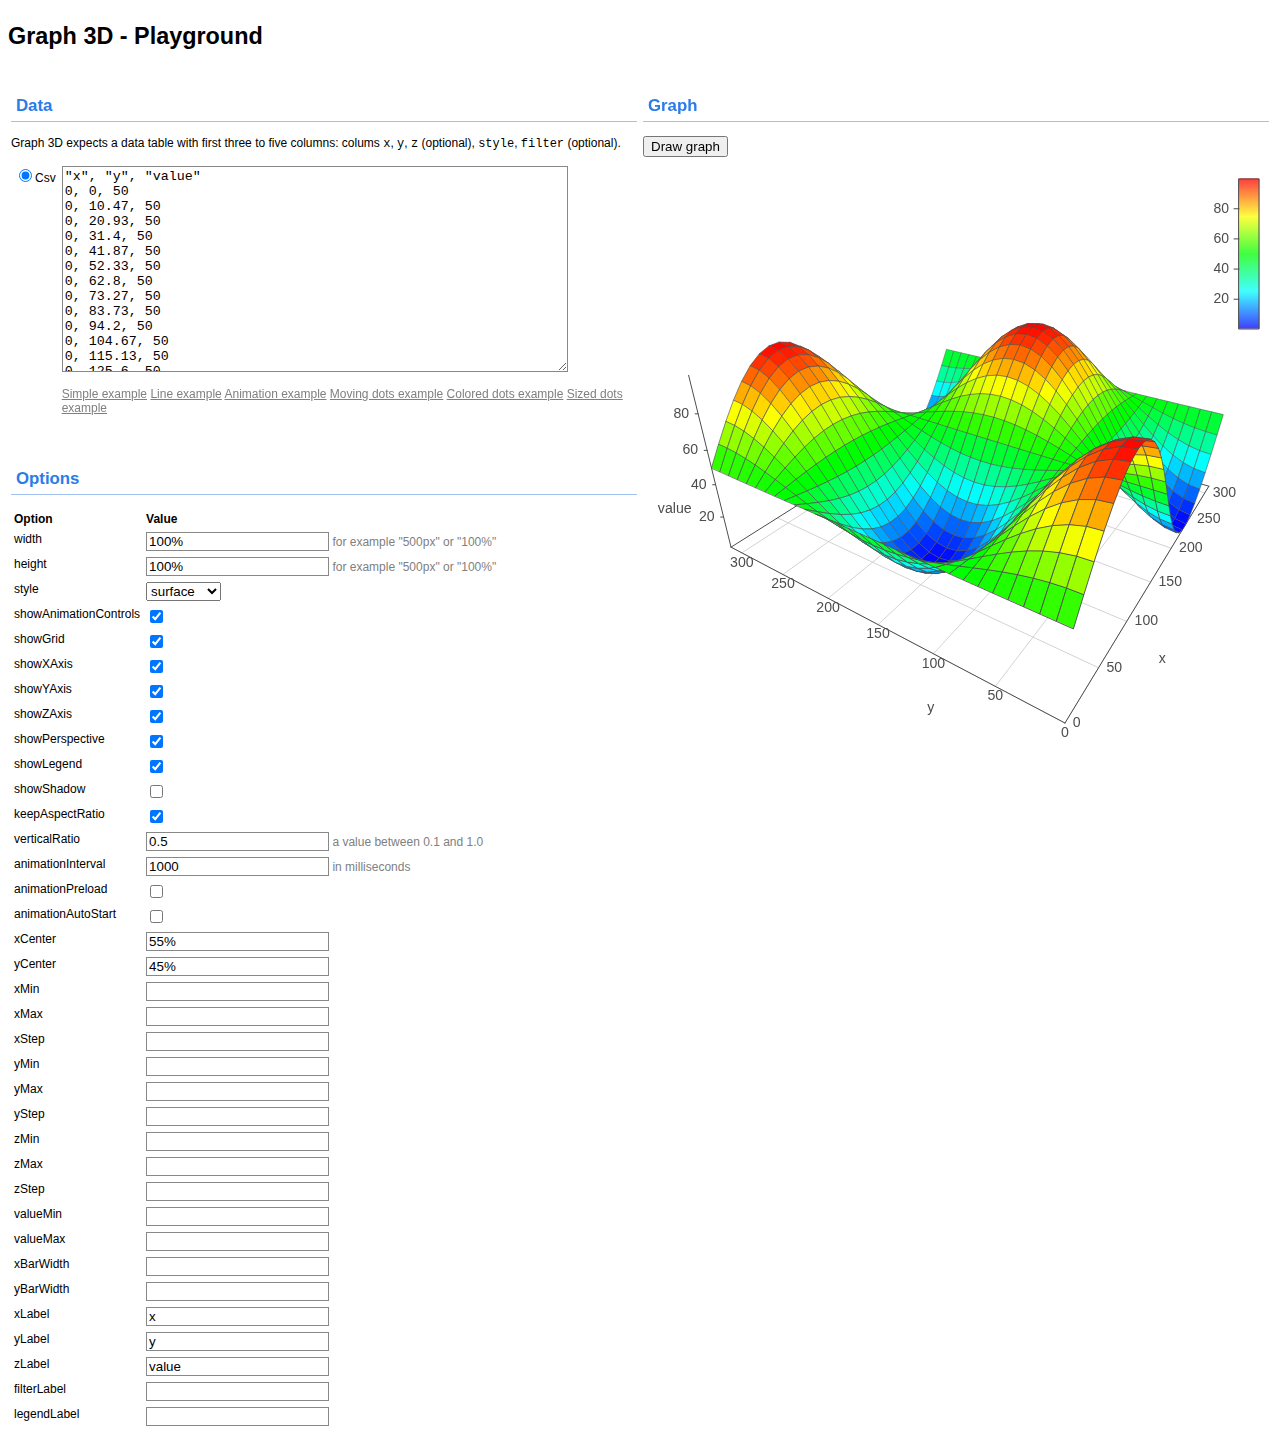
<file: vis-4.21.0/examples/graph3d/playground/index.html>
<!doctype html>
<html>

<head>
    <title>Graph 3D - Playground</title>

    <script type="text/javascript" src="../../../dist/vis.js"></script>

    <script type="text/javascript" src="playground.js"></script>
    <script type="text/javascript" src="csv2array.js"></script>
    <link rel='stylesheet' href='playground.css' type='text/css'>

    <script type="text/javascript">
        // Called when the Visualization API is loaded.
        function drawVisualization() {
            // TODO
        }
    </script>
    
</head>

<body onload="load();">

<h1>Graph 3D - Playground</h1>

<table style="width:100%;">
<col width="50%">
<col width="50%">

<tr>
    <td>
        <h2>Data</h2>
        <p>
            Graph 3D expects a data table with first three to five columns:
            colums <code>x</code>, <code>y</code>, <code>z</code> (optional),
            <code>style</code>, <code>filter</code> (optional).
        </p>

        <table>
            <tr>
                <td style="white-space: nowrap">
                    <input type="radio" name="datatype" id="datatypeCsv" onclick="selectDataType();" checked value="csv">Csv
                </td>
                <td>
                    <div id="csv">
                        <textarea id="csvTextarea"></textarea>
                        <p>
                            <a href="javascript: loadCsvExample();" title="Load an example">Simple example</a>
                            <a href="javascript: loadCsvLineExample();" title="Load an example">Line example</a>
                            <a href="javascript: loadCsvAnimationExample();" title="Load an example">Animation example</a>
                            <a href="javascript: loadCsvMovingDotsExample();" title="Load an example">Moving dots example</a>
                            <a href="javascript: loadCsvColoredDotsExample();" title="Load an example">Colored dots example</a>
                            <a href="javascript: loadCsvSizedDotsExample();" title="Load an example">Sized dots example</a>
                        </p>
                    </div>
                </td>
            </tr>
          <!-- TODO: add JSON examples -->
        </table>

        <br>
    </td>
    <td rowspan=2>
        <h2>Graph</h2>
        <p>
            <input type="button" value="Draw graph" onclick="draw();" id="draw">
        </p>

        <div id="graph"></div>
    </td>
</tr>
<tr>
    <td>
        <h2>Options</h2>

        <table>
            <tr>
                <th>Option</th>
                <th>Value</th>
            </tr>

            <tr>
                <td>width</td>
                <td><input type="text" id="width" value="100%" /> <span class="info">for example "500px" or "100%"</span></td>
            </tr>
            <tr>
                <td>height</td>
                <td><input type="text" id="height" value="100%" /> <span class="info">for example "500px" or "100%"</span></td>
            </tr>
            <tr>
                <td>style</td>
                <td>
                    <select id="style">
                        <option value="bar" >bar
                        <option value="bar-color" >bar-color
                        <option value="bar-size" >bar-size
                        <option value="dot" >dot
                        <option value="dot-color" >dot-color
                        <option value="dot-size" >dot-size
                        <option value="dot-line" >dot-line
                        <option value="line" >line
                        <option value="grid" >grid
                        <option value="surface" selected>surface
                    </select>
            </tr>

            <tr>
                <td>showAnimationControls</td>
                <td><input type="checkbox" id="showAnimationControls" checked /></td>
            </tr>
            <tr>
                <td>showGrid</td>
                <td><input type="checkbox" id="showGrid" checked /></td>
            </tr>
            <tr>
                <td>showXAxis</td>
                <td><input type="checkbox" id="showXAxis" checked /></td>
            </tr>
            <tr>
                <td>showYAxis</td>
                <td><input type="checkbox" id="showYAxis" checked /></td>
            </tr>
            <tr>
                <td>showZAxis</td>
                <td><input type="checkbox" id="showZAxis" checked /></td>
            </tr>

            <tr>
                <td>showPerspective</td>
                <td><input type="checkbox" id="showPerspective" checked /></td>
            </tr>
            <tr>
                <td>showLegend</td>
                <td><input type="checkbox" id="showLegend" checked /></td>
            </tr>
            <tr>
                <td>showShadow</td>
                <td><input type="checkbox" id="showShadow" /></td>
            </tr>

            <tr>
                <td>keepAspectRatio</td>
                <td><input type="checkbox" id="keepAspectRatio" checked /></td>
            </tr>
            <tr>
                <td>verticalRatio</td>
                <td><input type="text" id="verticalRatio" value="0.5" /> <span class="info">a value between 0.1 and 1.0</span></td>
            </tr>

            <tr>
                <td>animationInterval</td>
                <td><input type="text" id="animationInterval" value="1000" /> <span class="info">in milliseconds</span></td>
            </tr>
            <tr>
                <td>animationPreload</td>
                <td><input type="checkbox" id="animationPreload" /></td>
            </tr>
            <tr>
                <td>animationAutoStart</td>
                <td><input type="checkbox" id="animationAutoStart" /></td>
            </tr>

            <tr><td>xCenter</td><td><input type="text" id="xCenter" value="55%" /></td></tr>
            <tr><td>yCenter</td><td><input type="text" id="yCenter" value="45%" /></td></tr>

            <tr><td>xMin</td><td><input type="text" id="xMin" /></td></tr>
            <tr><td>xMax</td><td><input type="text" id="xMax" /></td></tr>
            <tr><td>xStep</td><td><input type="text" id="xStep" /></td></tr>

            <tr><td>yMin</td><td><input type="text" id="yMin" /></td></tr>
            <tr><td>yMax</td><td><input type="text" id="yMax" /></td></tr>
            <tr><td>yStep</td><td><input type="text" id="yStep" /></td></tr>

            <tr><td>zMin</td><td><input type="text" id="zMin" /></td></tr>
            <tr><td>zMax</td><td><input type="text" id="zMax" /></td></tr>
            <tr><td>zStep</td><td><input type="text" id="zStep" /></td></tr>

            <tr><td>valueMin</td><td><input type="text" id="valueMin" /></td></tr>
            <tr><td>valueMax</td><td><input type="text" id="valueMax" /></td></tr>

            <tr><td>xBarWidth</td><td><input type="text" id="xBarWidth" /></td></tr>
            <tr><td>yBarWidth</td><td><input type="text" id="yBarWidth" /></td></tr>

            <tr><td>xLabel</td><td><input type="text" id="xLabel" value="x"/></td></tr>
            <tr><td>yLabel</td><td><input type="text" id="yLabel" value="y"/></td></tr>
            <tr><td>zLabel</td><td><input type="text" id="zLabel" value="z"/></td></tr>
            <tr><td>filterLabel</td><td><input type="text" id="filterLabel" value="time"/></td></tr>
            <tr><td>legendLabel</td><td><input type="text" id="legendLabel" value="value"/></td></tr>

        </table>

    </td>
</tr>
</table>

</body>
</file>
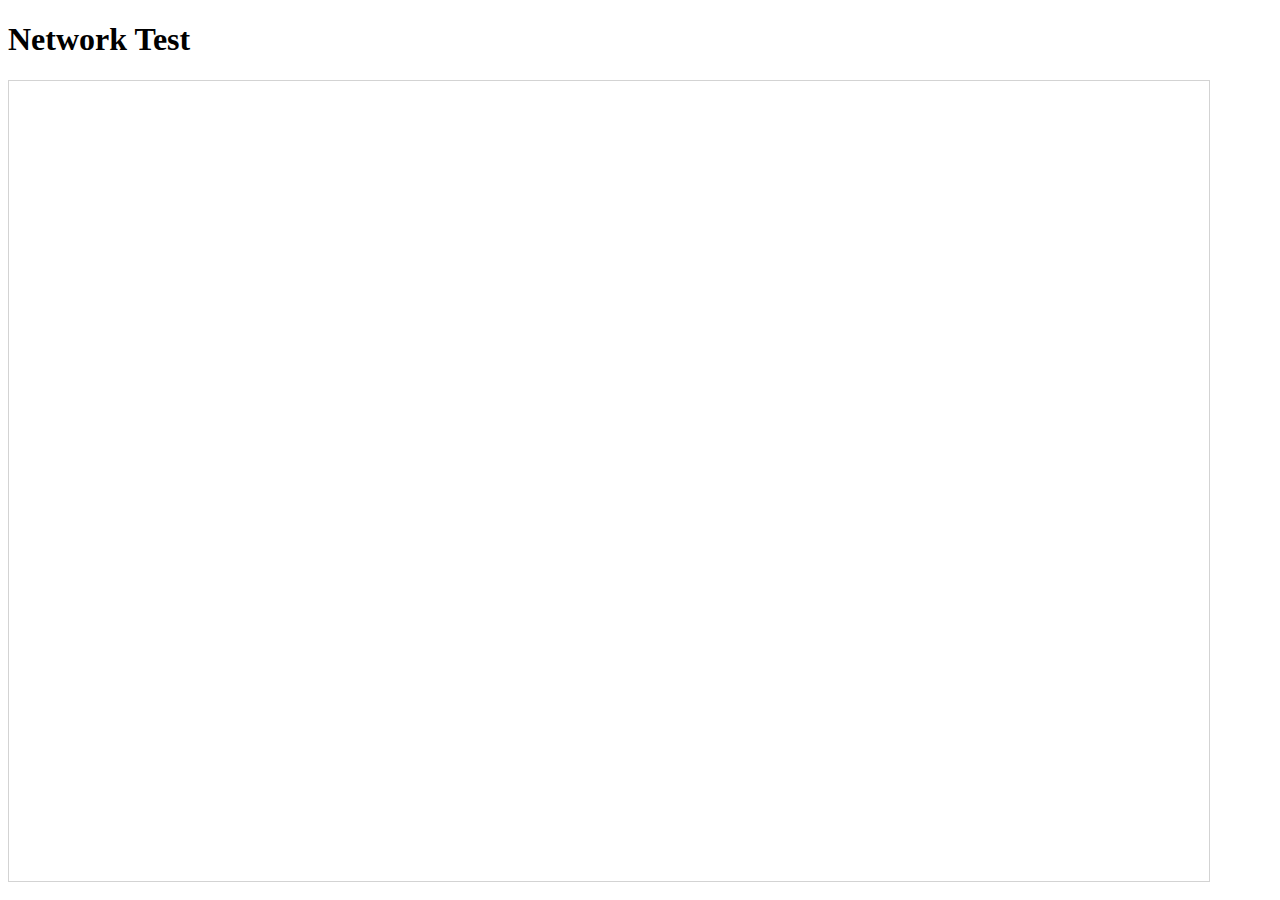
<file: vis-4.21.0/test/networkTest.html>
<!DOCTYPE html>
<html>
<head>
    <meta charset="utf-8">
    <title>JS Bin</title>
    <script type="text/javascript" src="../dist/vis.js"></script> <!-- network handling framework -->
    <link href="../dist/vis.css" rel="stylesheet" type="text/css"/>
    <style type="text/css">
        #network{
            width: 1200px;
            height: 800px;
            border: 1px solid lightgray;
        }
    </style>
</head>
<body>
<h1>Network Test</h1>
<div id="network"></div>

<script type="text/javascript">
    // create a network
    var container = document.getElementById('network');
    var nodes = new vis.DataSet([]);
    var edges = new vis.DataSet([]);

    // create a network
    var data = {
        nodes: nodes,
        edges: edges
    };
//    data.nodes.update({id: 0, label: 'node 1'});
    var fontFace = 'roboto,"helvetica neue","segoe ui",arial,helvetica,sans-serif';
    var options = {
        autoResize: true,
        interaction: {
            hover: true
        },
        width: '100%',
        height: '400px',
        nodes: {
            shape: 'dot',
            font: {
                size: 13,
                face: fontFace,
                strokeColor: '#fff',
                strokeWidth: 5
            }
        }
    };
    var network = new vis.Network(container, data, options);

    function info(s) {
        document.getElementById('num').innerText += s + '\n';
    }






</script>
</body>
</html>
</file>
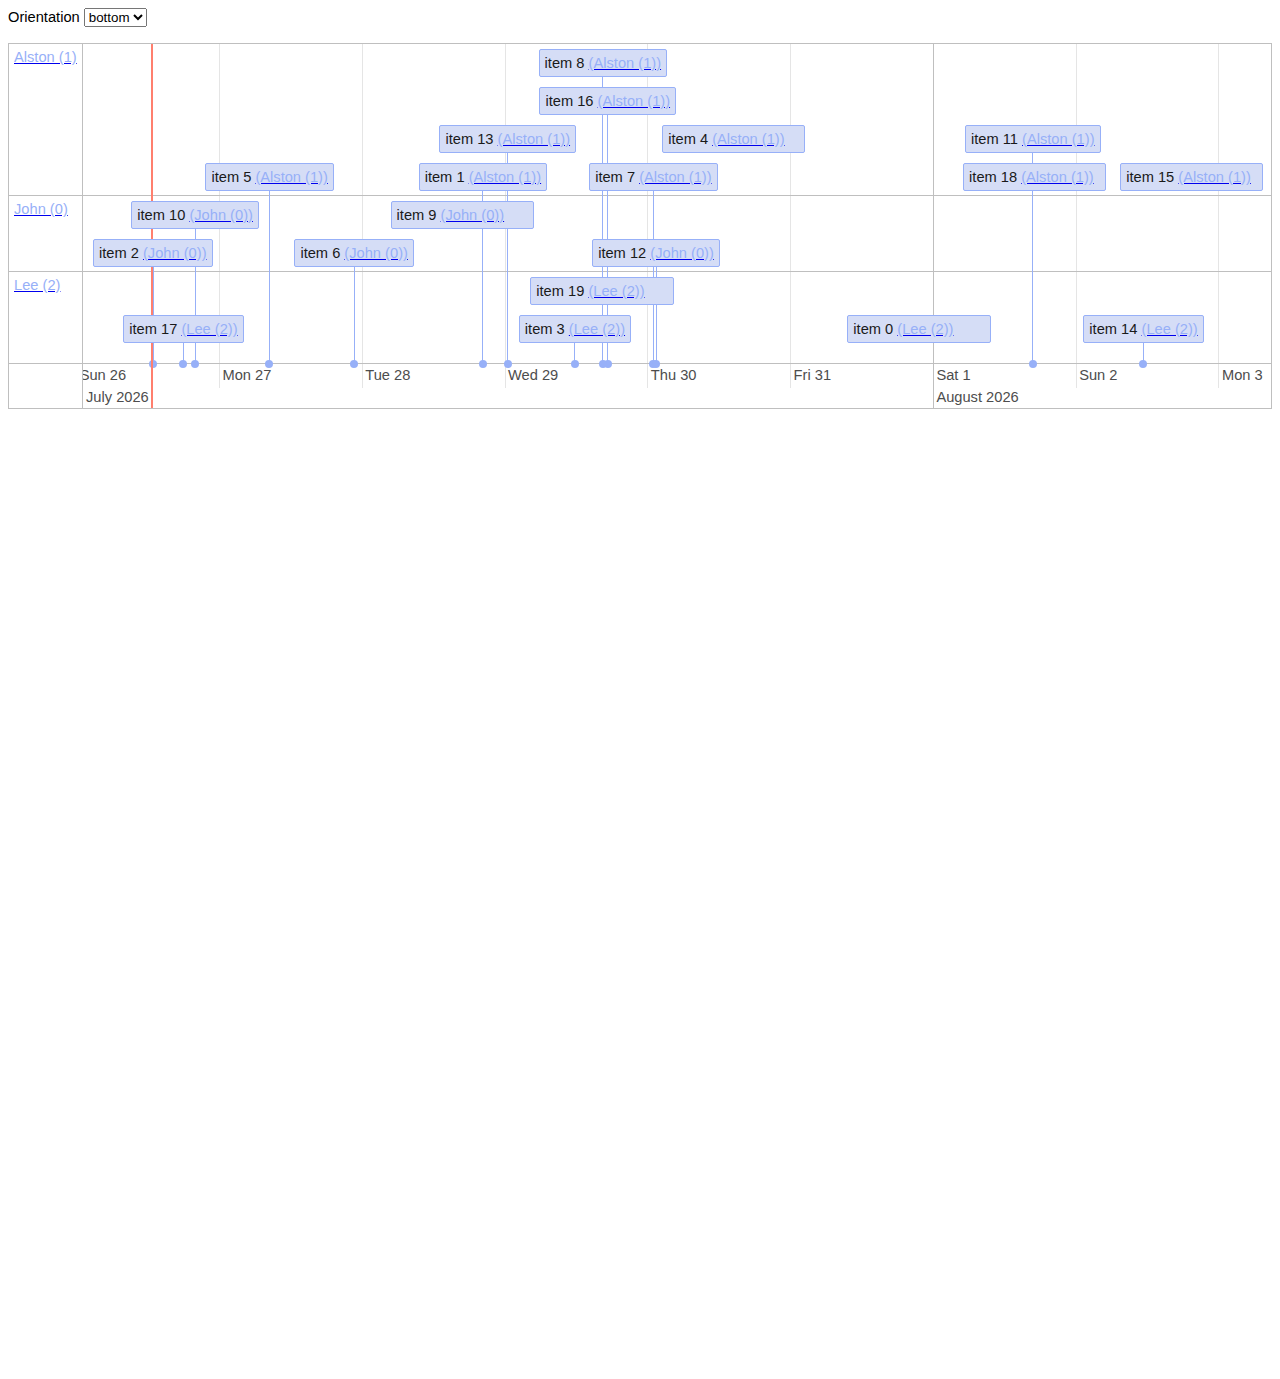
<file: vis-4.21.0/test/timeline_groups.html>
<!DOCTYPE HTML>
<html>
<head>
  <title>Timeline | Group example</title>

  <style>
    body, html {
      font-family: arial, sans-serif;
      font-size: 11pt;
    }

    #visualization {
      box-sizing: border-box;
      width: 100%;
    }

    .vis.timeline .item.red,
    .vis.timeline .item.red.selected {
      background-color: red;
      color: white;
    }

    .vis.timeline .item.green,
    .vis.timeline .item.green.selected {
      background-color: green;
      color: white;
    }

  </style>

  <script src="https://cdnjs.cloudflare.com/ajax/libs/jquery/2.1.4/jquery.js"></script>

  <script src="../dist/vis.js"></script>
  <link href="../dist/vis.css" rel="stylesheet" type="text/css" />
<script>(function(i,s,o,g,r,a,m){i['GoogleAnalyticsObject']=r;i[r]=i[r]||function(){(i[r].q=i[r].q||[]).push(arguments)},i[r].l=1*new Date();a=s.createElement(o),m=s.getElementsByTagName(o)[0];a.async=1;a.src=g;m.parentNode.insertBefore(a,m)})(window,document,'script','//www.google-analytics.com/analytics.js','ga');ga('create', 'UA-61231638-1', 'auto');ga('send', 'pageview');</script></head>
<body>

<div>
  <label for="orientation">Orientation</label>
  <select id="orientation">
    <option value="both">both</option>
    <option value="bottom" selected>bottom</option>
    <option value="top">top</option>
  </select>
</div>
<script>
  var o = document.getElementById('orientation');
  o.onchange = function () {
    timeline.setOptions({
      orientation: o.value
    });
  };
</script>
<br>

<div id="visualization"></div>
<div style="height: 1000px;"></div><!-- for testing vertical scroll on touch devices-->

<script>
  var moment = vis.moment;

  var now = moment().minutes(0).seconds(0).milliseconds(0);
  var groupCount = 3;
  var itemCount = 20;

  // create a data set with groups
  var names = ['John (0)', 'Alston (1)', 'Lee (2)', 'Grant (3)'];
  var groups = new vis.DataSet();
  for (var g = 0; g < groupCount; g++) {
    groups.add({id: g, content: '<a href="http://google.com"><span style="color:#97B0F8;">' + names[g] + '</a>', title: 'Title of group ' + g, 'className': 'myGroup'});
  }

  // create a dataset with items
  var items = new vis.DataSet({
    type: {start: 'Moment', end: 'Moment'}
  });
  for (var i = 0; i < itemCount; i++) {
    var start = now.clone().add(Math.random() * 200, 'hours');
    var end = Math.random() > 0.5 ? start.clone().add(24, 'hours') : undefined;
    var group = Math.floor(Math.random() * groupCount);
    items.add({
      id: i,
      group: group,
      content: 'item ' + i +
          ' <a href="http://google.com"><span style="color:#97B0F8;">(' + names[group] + ')</span></a> ',
      start: start,
      end: end,
      title: 'Title for item ' + i,
      //type: 'box',
      className: 'myItem'
    });
  }

  // create visualization
  var container = document.getElementById('visualization');
  var options = {
    //orientation: 'top',
    multiselect: true,
    editable: {
      add: true,
      remove: true,
      updateTime: true,
      updateGroup: true
    },

//    orientation: {
//      item: 'top',
//      axis: 'both'
//    },

    onAdd: function (item, callback) {
      item.content = prompt('Enter text content for new item:', item.content);
      if (item.content != null) {
        callback(item); // send back adjusted new item
      }
      else {
        callback(null); // cancel item creation
      }
    },

    onMove: function (item, callback) {
      console.log('onMove', item)
      if (confirm('Do you really want to move the item to\n' +
          'start: ' + item.start + '\n' +
          'end: ' + item.end + '?')) {
        callback(item); // send back item as confirmation (can be changed)
      }
      else {
        callback(null); // cancel editing item
      }
    },

    onMoving: function (item, callback) {
      var min = moment().minutes(0).seconds(0).milliseconds(0).add(-2, 'day').toDate();
      if (item.start < min) {
        item.start = min;
      }
      //item.className = item.id > 3 ? 'red' : 'green';
      //item.group = Math.random() > 0.5 ? 2 : 1;
      //item.hasMoved = true;
      //item.content = Math.round(Math.random() * 4);

      callback(item); // send back item as confirmation (can be changed)
    },

    onUpdate: function (item, callback) {
      item.content = prompt('Edit items text:', item.content);
      if (item.content != null) {
        callback(item); // send back adjusted item
      }
      else {
        callback(null); // cancel updating the item
      }
    },

    onRemove: function (item, callback) {
      if (confirm('Remove item ' + item.content + '?')) {
        callback(item); // confirm deletion
      }
      else {
        callback(null); // cancel deletion
      }
    },

    //stack: false,
    //height: 200,
    groupOrder: 'content'
  };

  console.time('create timeline');
  var timeline = new vis.Timeline(container);
  console.timeEnd('create timeline');

  console.time('set options');
  timeline.setOptions(options);
  console.timeEnd('set options');

  console.time('set groups');
  timeline.setGroups(groups);
  console.timeEnd('set groups');

  console.time('set items');
  timeline.setItems(items);
  console.timeEnd('set items');

  timeline.on('select', function (selection) {
    console.log('select', selection);
  });

  /*
  timeline.on('rangechange', function (range) {
    console.log('rangechange', range);
  });
  timeline.on('rangechanged', function (range) {
    console.log('rangechanged', range);
  });
  */
//
  timeline.on('click', function (props) {
    console.log('click', props);
  });

  $(container).click(function (event) {
    console.log('click jquery', timeline.getEventProperties(event));
  });

  timeline.on('doubleClick', function (props) {
    console.log('doubleClick', props);
  });

  timeline.on('contextmenu', function (props) {
    console.log('contextmenu', props);
  });

  items.on('add',    console.log.bind(console));
  items.on('update', console.log.bind(console));
  items.on('remove', console.log.bind(console));

  groups.on('add',    console.log.bind(console));
  groups.on('update', console.log.bind(console));
  groups.on('remove', console.log.bind(console));

  function log (msg) {
    var logs = document.getElementById('logs');
    logs.innerHTML = msg + '<br>' + logs.innerHTML;
  }

</script>
<div id="logs"></div>
</body>
</html>
</file>
<file: vis-4.21.0/examples/graph3d/playground/playground.css>
body
{
  font: 13px "Lucida Grande", Tahoma, Arial, Helvetica, sans-serif;
}

h1
{
  font-size: 180%;
  font-weight: bold;

  margin: 1em 0 1em 0;
}

h2
{
  font-size: 140%;
  padding: 5px;
  border-bottom: 1px solid #a0c0f0;
  color: #2B7CE9;
}

h3
{
  font-size: 100%;
}

hr
{
  border: none 0;
  border-top: 1px solid #a0c0f0;
  height: 1px;
}

pre.code
{
  display: block;
  padding: 8px;
  border: 1px dashed #ccc;
}

table
{
  border-collapse: collapse;
}

th, td
{
  font: 12px "Lucida Grande", Tahoma, Arial, Helvetica, sans-serif;
  text-align: left;
  vertical-align: top;
  /*border: 1px solid #888;*/
  padding: 3px;
}

th
{
  font-weight: bold;
}


textarea {
  width: 500px;
  height: 200px;
  border: 1px solid #888;
}

input[type=text] {
  border: 1px solid #888;
}

#datasourceText, #googlespreadsheetText {
  width: 500px;

}

.info {
  color: gray;
}

a {
  color: gray;
}
a:hover {
  color: red;
}


#graph {
  width: 100%;
  height: 600px;
}
</file>
<file: vis-4.21.0/dist/vis.css>
.vis .overlay {
  position: absolute;
  top: 0;
  left: 0;
  width: 100%;
  height: 100%;

  /* Must be displayed above for example selected Timeline items */
  z-index: 10;
}

.vis-active {
  box-shadow: 0 0 10px #86d5f8;
}

/* override some bootstrap styles screwing up the timelines css */

.vis [class*="span"] {
  min-height: 0;
  width: auto;
}

div.vis-configuration {
    position:relative;
    display:block;
    float:left;
    font-size:12px;
}

div.vis-configuration-wrapper {
    display:block;
    width:700px;
}

div.vis-configuration-wrapper::after {
  clear: both;
  content: "";
  display: block;
}

div.vis-configuration.vis-config-option-container{
    display:block;
    width:495px;
    background-color: #ffffff;
    border:2px solid #f7f8fa;
    border-radius:4px;
    margin-top:20px;
    left:10px;
    padding-left:5px;
}

div.vis-configuration.vis-config-button{
    display:block;
    width:495px;
    height:25px;
    vertical-align: middle;
    line-height:25px;
    background-color: #f7f8fa;
    border:2px solid #ceced0;
    border-radius:4px;
    margin-top:20px;
    left:10px;
    padding-left:5px;
    cursor: pointer;
    margin-bottom:30px;
}

div.vis-configuration.vis-config-button.hover{
    background-color: #4588e6;
    border:2px solid #214373;
    color:#ffffff;
}

div.vis-configuration.vis-config-item{
    display:block;
    float:left;
    width:495px;
    height:25px;
    vertical-align: middle;
    line-height:25px;
}


div.vis-configuration.vis-config-item.vis-config-s2{
    left:10px;
    background-color: #f7f8fa;
    padding-left:5px;
    border-radius:3px;
}
div.vis-configuration.vis-config-item.vis-config-s3{
    left:20px;
    background-color: #e4e9f0;
    padding-left:5px;
    border-radius:3px;
}
div.vis-configuration.vis-config-item.vis-config-s4{
    left:30px;
    background-color: #cfd8e6;
    padding-left:5px;
    border-radius:3px;
}

div.vis-configuration.vis-config-header{
    font-size:18px;
    font-weight: bold;
}

div.vis-configuration.vis-config-label{
    width:120px;
    height:25px;
    line-height: 25px;
}

div.vis-configuration.vis-config-label.vis-config-s3{
    width:110px;
}
div.vis-configuration.vis-config-label.vis-config-s4{
    width:100px;
}

div.vis-configuration.vis-config-colorBlock{
    top:1px;
    width:30px;
    height:19px;
    border:1px solid #444444;
    border-radius:2px;
    padding:0px;
    margin:0px;
    cursor:pointer;
}

input.vis-configuration.vis-config-checkbox {
    left:-5px;
}


input.vis-configuration.vis-config-rangeinput{
    position:relative;
    top:-5px;
    width:60px;
    /*height:13px;*/
    padding:1px;
    margin:0;
    pointer-events:none;
}

input.vis-configuration.vis-config-range{
    /*removes default webkit styles*/
    -webkit-appearance: none;

    /*fix for FF unable to apply focus style bug */
    border: 0px solid white;
    background-color:rgba(0,0,0,0);

    /*required for proper track sizing in FF*/
    width: 300px;
    height:20px;
}
input.vis-configuration.vis-config-range::-webkit-slider-runnable-track {
    width: 300px;
    height: 5px;
    background: #dedede; /* Old browsers */
    background: -moz-linear-gradient(top,  #dedede 0%, #c8c8c8 99%); /* FF3.6+ */
    background: -webkit-gradient(linear, left top, left bottom, color-stop(0%,#dedede), color-stop(99%,#c8c8c8)); /* Chrome,Safari4+ */
    background: -webkit-linear-gradient(top,  #dedede 0%,#c8c8c8 99%); /* Chrome10+,Safari5.1+ */
    background: -o-linear-gradient(top, #dedede 0%, #c8c8c8 99%); /* Opera 11.10+ */
    background: -ms-linear-gradient(top,  #dedede 0%,#c8c8c8 99%); /* IE10+ */
    background: linear-gradient(to bottom,  #dedede 0%,#c8c8c8 99%); /* W3C */
    filter: progid:DXImageTransform.Microsoft.gradient( startColorstr='#dedede', endColorstr='#c8c8c8',GradientType=0 ); /* IE6-9 */

    border: 1px solid #999999;
    box-shadow: #aaaaaa 0px 0px 3px 0px;
    border-radius: 3px;
}
input.vis-configuration.vis-config-range::-webkit-slider-thumb {
    -webkit-appearance: none;
    border: 1px solid #14334b;
    height: 17px;
    width: 17px;
    border-radius: 50%;
    background: #3876c2; /* Old browsers */
    background: -moz-linear-gradient(top,  #3876c2 0%, #385380 100%); /* FF3.6+ */
    background: -webkit-gradient(linear, left top, left bottom, color-stop(0%,#3876c2), color-stop(100%,#385380)); /* Chrome,Safari4+ */
    background: -webkit-linear-gradient(top,  #3876c2 0%,#385380 100%); /* Chrome10+,Safari5.1+ */
    background: -o-linear-gradient(top,  #3876c2 0%,#385380 100%); /* Opera 11.10+ */
    background: -ms-linear-gradient(top,  #3876c2 0%,#385380 100%); /* IE10+ */
    background: linear-gradient(to bottom,  #3876c2 0%,#385380 100%); /* W3C */
    filter: progid:DXImageTransform.Microsoft.gradient( startColorstr='#3876c2', endColorstr='#385380',GradientType=0 ); /* IE6-9 */
    box-shadow: #111927 0px 0px 1px 0px;
    margin-top: -7px;
}
input.vis-configuration.vis-config-range:focus {
    outline: none;
}
input.vis-configuration.vis-config-range:focus::-webkit-slider-runnable-track {
    background: #9d9d9d; /* Old browsers */
    background: -moz-linear-gradient(top, #9d9d9d 0%, #c8c8c8 99%); /* FF3.6+ */
    background: -webkit-gradient(linear, left top, left bottom, color-stop(0%,#9d9d9d), color-stop(99%,#c8c8c8)); /* Chrome,Safari4+ */
    background: -webkit-linear-gradient(top,  #9d9d9d 0%,#c8c8c8 99%); /* Chrome10+,Safari5.1+ */
    background: -o-linear-gradient(top,  #9d9d9d 0%,#c8c8c8 99%); /* Opera 11.10+ */
    background: -ms-linear-gradient(top,  #9d9d9d 0%,#c8c8c8 99%); /* IE10+ */
    background: linear-gradient(to bottom,  #9d9d9d 0%,#c8c8c8 99%); /* W3C */
    filter: progid:DXImageTransform.Microsoft.gradient( startColorstr='#9d9d9d', endColorstr='#c8c8c8',GradientType=0 ); /* IE6-9 */
}

input.vis-configuration.vis-config-range::-moz-range-track {
    width: 300px;
    height: 10px;
    background: #dedede; /* Old browsers */
    background: -moz-linear-gradient(top,  #dedede 0%, #c8c8c8 99%); /* FF3.6+ */
    background: -webkit-gradient(linear, left top, left bottom, color-stop(0%,#dedede), color-stop(99%,#c8c8c8)); /* Chrome,Safari4+ */
    background: -webkit-linear-gradient(top,  #dedede 0%,#c8c8c8 99%); /* Chrome10+,Safari5.1+ */
    background: -o-linear-gradient(top, #dedede 0%, #c8c8c8 99%); /* Opera 11.10+ */
    background: -ms-linear-gradient(top,  #dedede 0%,#c8c8c8 99%); /* IE10+ */
    background: linear-gradient(to bottom,  #dedede 0%,#c8c8c8 99%); /* W3C */
    filter: progid:DXImageTransform.Microsoft.gradient( startColorstr='#dedede', endColorstr='#c8c8c8',GradientType=0 ); /* IE6-9 */

    border: 1px solid #999999;
    box-shadow: #aaaaaa 0px 0px 3px 0px;
    border-radius: 3px;
}
input.vis-configuration.vis-config-range::-moz-range-thumb {
    border: none;
    height: 16px;
    width: 16px;

    border-radius: 50%;
    background:  #385380;
}

/*hide the outline behind the border*/
input.vis-configuration.vis-config-range:-moz-focusring{
    outline: 1px solid white;
    outline-offset: -1px;
}

input.vis-configuration.vis-config-range::-ms-track {
    width: 300px;
    height: 5px;

    /*remove bg colour from the track, we'll use ms-fill-lower and ms-fill-upper instead */
    background: transparent;

    /*leave room for the larger thumb to overflow with a transparent border */
    border-color: transparent;
    border-width: 6px 0;

    /*remove default tick marks*/
    color: transparent;
}
input.vis-configuration.vis-config-range::-ms-fill-lower {
    background: #777;
    border-radius: 10px;
}
input.vis-configuration.vis-config-range::-ms-fill-upper {
    background: #ddd;
    border-radius: 10px;
}
input.vis-configuration.vis-config-range::-ms-thumb {
    border: none;
    height: 16px;
    width: 16px;
    border-radius: 50%;
    background:  #385380;
}
input.vis-configuration.vis-config-range:focus::-ms-fill-lower {
    background: #888;
}
input.vis-configuration.vis-config-range:focus::-ms-fill-upper {
    background: #ccc;
}

.vis-configuration-popup {
    position: absolute;
    background: rgba(57, 76, 89, 0.85);
    border: 2px solid #f2faff;
    line-height:30px;
    height:30px;
    width:150px;
    text-align:center;
    color: #ffffff;
    font-size:14px;
    border-radius:4px;
    -webkit-transition: opacity 0.3s ease-in-out;
    -moz-transition: opacity 0.3s ease-in-out;
    transition: opacity 0.3s ease-in-out;
}
.vis-configuration-popup:after, .vis-configuration-popup:before {
    left: 100%;
    top: 50%;
    border: solid transparent;
    content: " ";
    height: 0;
    width: 0;
    position: absolute;
    pointer-events: none;
}

.vis-configuration-popup:after {
    border-color: rgba(136, 183, 213, 0);
    border-left-color: rgba(57, 76, 89, 0.85);
    border-width: 8px;
    margin-top: -8px;
}
.vis-configuration-popup:before {
    border-color: rgba(194, 225, 245, 0);
    border-left-color: #f2faff;
    border-width: 12px;
    margin-top: -12px;
}
div.vis-tooltip {
  position: absolute;
  visibility: hidden;
  padding: 5px;
  white-space: nowrap;

  font-family: verdana;
  font-size:14px;
  color:#000000;
  background-color: #f5f4ed;

  -moz-border-radius: 3px;
  -webkit-border-radius: 3px;
  border-radius: 3px;
  border: 1px solid #808074;

  box-shadow: 3px 3px 10px rgba(0, 0, 0, 0.2);
  pointer-events: none;

  z-index: 5;
}


div.vis-color-picker {
  position:absolute;
  top: 0px;
  left: 30px;
  margin-top:-140px;
  margin-left:30px;
  width:310px;
  height:444px;
  z-index: 1;
  padding: 10px;
  border-radius:15px;
  background-color:#ffffff;
  display: none;
  box-shadow: rgba(0,0,0,0.5) 0px 0px 10px 0px;
}

div.vis-color-picker div.vis-arrow {
  position: absolute;
  top:147px;
  left:5px;
}

div.vis-color-picker div.vis-arrow::after,
div.vis-color-picker div.vis-arrow::before {
  right: 100%;
  top: 50%;
  border: solid transparent;
  content: " ";
  height: 0;
  width: 0;
  position: absolute;
  pointer-events: none;
}

div.vis-color-picker div.vis-arrow:after {
  border-color: rgba(255, 255, 255, 0);
  border-right-color: #ffffff;
  border-width: 30px;
  margin-top: -30px;
}

div.vis-color-picker div.vis-color {
  position:absolute;
  width: 289px;
  height: 289px;
  cursor: pointer;
}



div.vis-color-picker div.vis-brightness {
  position: absolute;
  top:313px;
}

div.vis-color-picker div.vis-opacity {
  position:absolute;
  top:350px;
}

div.vis-color-picker div.vis-selector {
  position:absolute;
  top:137px;
  left:137px;
  width:15px;
  height:15px;
  border-radius:15px;
  border:1px solid #ffffff;
  background: #4c4c4c; /* Old browsers */
  background: -moz-linear-gradient(top,  #4c4c4c 0%, #595959 12%, #666666 25%, #474747 39%, #2c2c2c 50%, #000000 51%, #111111 60%, #2b2b2b 76%, #1c1c1c 91%, #131313 100%); /* FF3.6+ */
  background: -webkit-gradient(linear, left top, left bottom, color-stop(0%,#4c4c4c), color-stop(12%,#595959), color-stop(25%,#666666), color-stop(39%,#474747), color-stop(50%,#2c2c2c), color-stop(51%,#000000), color-stop(60%,#111111), color-stop(76%,#2b2b2b), color-stop(91%,#1c1c1c), color-stop(100%,#131313)); /* Chrome,Safari4+ */
  background: -webkit-linear-gradient(top,  #4c4c4c 0%,#595959 12%,#666666 25%,#474747 39%,#2c2c2c 50%,#000000 51%,#111111 60%,#2b2b2b 76%,#1c1c1c 91%,#131313 100%); /* Chrome10+,Safari5.1+ */
  background: -o-linear-gradient(top,  #4c4c4c 0%,#595959 12%,#666666 25%,#474747 39%,#2c2c2c 50%,#000000 51%,#111111 60%,#2b2b2b 76%,#1c1c1c 91%,#131313 100%); /* Opera 11.10+ */
  background: -ms-linear-gradient(top,  #4c4c4c 0%,#595959 12%,#666666 25%,#474747 39%,#2c2c2c 50%,#000000 51%,#111111 60%,#2b2b2b 76%,#1c1c1c 91%,#131313 100%); /* IE10+ */
  background: linear-gradient(to bottom,  #4c4c4c 0%,#595959 12%,#666666 25%,#474747 39%,#2c2c2c 50%,#000000 51%,#111111 60%,#2b2b2b 76%,#1c1c1c 91%,#131313 100%); /* W3C */
  filter: progid:DXImageTransform.Microsoft.gradient( startColorstr='#4c4c4c', endColorstr='#131313',GradientType=0 ); /* IE6-9 */
}



div.vis-color-picker div.vis-new-color {
  position:absolute;
  width:140px;
  height:20px;
  border:1px solid rgba(0,0,0,0.1);
  border-radius:5px;
  top:380px;
  left:159px;
  text-align:right;
  padding-right:2px;
  font-size:10px;
  color:rgba(0,0,0,0.4);
  vertical-align:middle;
  line-height:20px;

}

div.vis-color-picker div.vis-initial-color {
  position:absolute;
  width:140px;
  height:20px;
  border:1px solid rgba(0,0,0,0.1);
  border-radius:5px;
  top:380px;
  left:10px;
  text-align:left;
  padding-left:2px;
  font-size:10px;
  color:rgba(0,0,0,0.4);
  vertical-align:middle;
  line-height:20px;
}

div.vis-color-picker div.vis-label {
  position:absolute;
  width:300px;
  left:10px;
}

div.vis-color-picker div.vis-label.vis-brightness {
  top:300px;
}

div.vis-color-picker div.vis-label.vis-opacity {
  top:338px;
}

div.vis-color-picker div.vis-button {
  position:absolute;
  width:68px;
  height:25px;
  border-radius:10px;
  vertical-align: middle;
  text-align:center;
  line-height: 25px;
  top:410px;
  border:2px solid #d9d9d9;
  background-color: #f7f7f7;
  cursor:pointer;
}

div.vis-color-picker div.vis-button.vis-cancel {
  /*border:2px solid #ff4e33;*/
  /*background-color: #ff7761;*/
  left:5px;
}
div.vis-color-picker div.vis-button.vis-load {
  /*border:2px solid #a153e6;*/
  /*background-color: #cb8dff;*/
  left:82px;
}
div.vis-color-picker div.vis-button.vis-apply {
  /*border:2px solid #4588e6;*/
  /*background-color: #82b6ff;*/
  left:159px;
}
div.vis-color-picker div.vis-button.vis-save {
  /*border:2px solid #45e655;*/
  /*background-color: #6dff7c;*/
  left:236px;
}


div.vis-color-picker input.vis-range {
  width: 290px;
  height:20px;
}

/* TODO: is this redundant?
div.vis-color-picker input.vis-range-brightness {
  width: 289px !important;
}


div.vis-color-picker input.vis-saturation-range {
  width: 289px !important;
}*/
div.vis-network div.vis-manipulation {
  box-sizing: content-box;

  border-width: 0;
  border-bottom: 1px;
  border-style:solid;
  border-color: #d6d9d8;
  background: #ffffff; /* Old browsers */
  background: -moz-linear-gradient(top,  #ffffff 0%, #fcfcfc 48%, #fafafa 50%, #fcfcfc 100%); /* FF3.6+ */
  background: -webkit-gradient(linear, left top, left bottom, color-stop(0%,#ffffff), color-stop(48%,#fcfcfc), color-stop(50%,#fafafa), color-stop(100%,#fcfcfc)); /* Chrome,Safari4+ */
  background: -webkit-linear-gradient(top,  #ffffff 0%,#fcfcfc 48%,#fafafa 50%,#fcfcfc 100%); /* Chrome10+,Safari5.1+ */
  background: -o-linear-gradient(top,  #ffffff 0%,#fcfcfc 48%,#fafafa 50%,#fcfcfc 100%); /* Opera 11.10+ */
  background: -ms-linear-gradient(top,  #ffffff 0%,#fcfcfc 48%,#fafafa 50%,#fcfcfc 100%); /* IE10+ */
  background: linear-gradient(to bottom,  #ffffff 0%,#fcfcfc 48%,#fafafa 50%,#fcfcfc 100%); /* W3C */
  filter: progid:DXImageTransform.Microsoft.gradient( startColorstr='#ffffff', endColorstr='#fcfcfc',GradientType=0 ); /* IE6-9 */

  padding-top:4px;
  position: absolute;
  left: 0;
  top: 0;
  width: 100%;
  height: 28px;
}

div.vis-network div.vis-edit-mode {
  position:absolute;
  left: 0;
  top: 5px;
  height: 30px;
}

/* FIXME: shouldn't the vis-close button be a child of the vis-manipulation div? */

div.vis-network div.vis-close {
  position:absolute;
  right: 0;
  top: 0;
  width: 30px;
  height: 30px;

  background-position: 20px 3px;
  background-repeat: no-repeat;
  background-image: url("img/network/cross.png");
  cursor: pointer;
  -webkit-touch-callout: none;
  -webkit-user-select: none;
  -khtml-user-select: none;
  -moz-user-select: none;
  -ms-user-select: none;
  user-select: none;
}

div.vis-network div.vis-close:hover {
  opacity: 0.6;
}

div.vis-network div.vis-manipulation div.vis-button,
div.vis-network div.vis-edit-mode div.vis-button {
  float:left;
  font-family: verdana;
  font-size: 12px;
  -moz-border-radius: 15px;
  border-radius: 15px;
  display:inline-block;
  background-position: 0px 0px;
  background-repeat:no-repeat;
  height:24px;
  margin-left: 10px;
  /*vertical-align:middle;*/
  cursor: pointer;
  padding: 0px 8px 0px 8px;
  -webkit-touch-callout: none;
  -webkit-user-select: none;
  -khtml-user-select: none;
  -moz-user-select: none;
  -ms-user-select: none;
  user-select: none;
}

div.vis-network div.vis-manipulation div.vis-button:hover {
  box-shadow: 1px 1px 8px rgba(0, 0, 0, 0.20);
}

div.vis-network div.vis-manipulation div.vis-button:active {
  box-shadow: 1px 1px 8px rgba(0, 0, 0, 0.50);
}

div.vis-network div.vis-manipulation div.vis-button.vis-back {
  background-image: url("img/network/backIcon.png");
}

div.vis-network div.vis-manipulation div.vis-button.vis-none:hover {
  box-shadow: 1px 1px 8px rgba(0, 0, 0, 0.0);
  cursor: default;
}
div.vis-network div.vis-manipulation div.vis-button.vis-none:active {
  box-shadow: 1px 1px 8px rgba(0, 0, 0, 0.0);
}
div.vis-network div.vis-manipulation div.vis-button.vis-none {
  padding: 0;
}
div.vis-network div.vis-manipulation div.notification {
  margin: 2px;
  font-weight: bold;
}

div.vis-network div.vis-manipulation div.vis-button.vis-add {
  background-image: url("img/network/addNodeIcon.png");
}

div.vis-network div.vis-manipulation div.vis-button.vis-edit,
div.vis-network div.vis-edit-mode div.vis-button.vis-edit {
  background-image: url("img/network/editIcon.png");
}

div.vis-network div.vis-edit-mode div.vis-button.vis-edit.vis-edit-mode {
  background-color: #fcfcfc;
  border: 1px solid #cccccc;
}

div.vis-network div.vis-manipulation div.vis-button.vis-connect {
  background-image: url("img/network/connectIcon.png");
}

div.vis-network div.vis-manipulation div.vis-button.vis-delete {
  background-image: url("img/network/deleteIcon.png");
}
/* top right bottom left */
div.vis-network div.vis-manipulation div.vis-label,
div.vis-network div.vis-edit-mode div.vis-label {
  margin: 0 0 0 23px;
  line-height: 25px;
}
div.vis-network div.vis-manipulation div.vis-separator-line {
  float:left;
  display:inline-block;
  width:1px;
  height:21px;
  background-color: #bdbdbd;
  margin: 0px 7px 0 15px; /*top right bottom left*/
}

/* TODO: is this redundant?
div.network-navigation_wrapper {
  position: absolute;
  left: 0;
  top: 0;
  width: 100%;
  height: 100%;
}
*/

div.vis-network div.vis-navigation div.vis-button {
    width:34px;
    height:34px;
    -moz-border-radius: 17px;
    border-radius: 17px;
    position:absolute;
    display:inline-block;
    background-position: 2px 2px;
    background-repeat:no-repeat;
    cursor: pointer;
    -webkit-touch-callout: none;
    -webkit-user-select: none;
    -khtml-user-select: none;
    -moz-user-select: none;
    -ms-user-select: none;
    user-select: none;
}

div.vis-network div.vis-navigation div.vis-button:hover {
    box-shadow: 0 0 3px 3px rgba(56, 207, 21, 0.30);
}

div.vis-network div.vis-navigation div.vis-button:active {
    box-shadow: 0 0 1px 3px rgba(56, 207, 21, 0.95);
}

div.vis-network div.vis-navigation div.vis-button.vis-up {
    background-image: url("img/network/upArrow.png");
    bottom:50px;
    left:55px;
}
div.vis-network div.vis-navigation div.vis-button.vis-down {
    background-image: url("img/network/downArrow.png");
    bottom:10px;
    left:55px;
}
div.vis-network div.vis-navigation div.vis-button.vis-left {
    background-image: url("img/network/leftArrow.png");
    bottom:10px;
    left:15px;
}
div.vis-network div.vis-navigation div.vis-button.vis-right {
    background-image: url("img/network/rightArrow.png");
    bottom:10px;
    left:95px;
}
div.vis-network div.vis-navigation div.vis-button.vis-zoomIn {
    background-image: url("img/network/plus.png");
    bottom:10px;
    right:15px;
}
div.vis-network div.vis-navigation div.vis-button.vis-zoomOut {
    background-image: url("img/network/minus.png");
    bottom:10px;
    right:55px;
}
div.vis-network div.vis-navigation div.vis-button.vis-zoomExtends {
    background-image: url("img/network/zoomExtends.png");
    bottom:50px;
    right:15px;
}
.vis-timeline {
  /*
  -webkit-transition: height .4s ease-in-out;
  transition:         height .4s ease-in-out;
  */
}

.vis-panel {
  /*
  -webkit-transition: height .4s ease-in-out, top .4s ease-in-out;
  transition:         height .4s ease-in-out, top .4s ease-in-out;
  */
}

.vis-axis {
  /*
  -webkit-transition: top .4s ease-in-out;
  transition:         top .4s ease-in-out;
  */
}

/* TODO: get animation working nicely

.vis-item {
  -webkit-transition: top .4s ease-in-out;
  transition:         top .4s ease-in-out;
}

.vis-item.line {
  -webkit-transition: height .4s ease-in-out, top .4s ease-in-out;
  transition:         height .4s ease-in-out, top .4s ease-in-out;
}
/**/
.vis-current-time {
  background-color: #FF7F6E;
  width: 2px;
  z-index: 1;
  pointer-events: none;
}

.vis-rolling-mode-btn {
  height: 40px;
  width: 40px;
  position: absolute;
  top: 7px;
  right: 20px;
  border-radius: 50%;
  font-size: 28px;
  cursor: pointer;
  opacity: 0.8;
  color: white;
  font-weight: bold;
  text-align: center;
  background: #3876c2;
}
.vis-rolling-mode-btn:before {
  content: "\26F6";
}

.vis-rolling-mode-btn:hover {
  opacity: 1;
}
.vis-custom-time {
  background-color: #6E94FF;
  width: 2px;
  cursor: move;
  z-index: 1;
}

.vis-panel.vis-background.vis-horizontal .vis-grid.vis-horizontal {
  position: absolute;
  width: 100%;
  height: 0;
  border-bottom: 1px solid;
}

.vis-panel.vis-background.vis-horizontal .vis-grid.vis-minor {
  border-color: #e5e5e5;
}

.vis-panel.vis-background.vis-horizontal .vis-grid.vis-major {
  border-color: #bfbfbf;
}


.vis-data-axis .vis-y-axis.vis-major {
  width: 100%;
  position: absolute;
  color: #4d4d4d;
  white-space: nowrap;
}

.vis-data-axis .vis-y-axis.vis-major.vis-measure {
  padding: 0;
  margin: 0;
  border: 0;
  visibility: hidden;
  width: auto;
}


.vis-data-axis .vis-y-axis.vis-minor {
  position: absolute;
  width: 100%;
  color: #bebebe;
  white-space: nowrap;
}

.vis-data-axis .vis-y-axis.vis-minor.vis-measure {
  padding: 0;
  margin: 0;
  border: 0;
  visibility: hidden;
  width: auto;
}

.vis-data-axis .vis-y-axis.vis-title {
  position: absolute;
  color: #4d4d4d;
  white-space: nowrap;
  bottom: 20px;
  text-align: center;
}

.vis-data-axis .vis-y-axis.vis-title.vis-measure {
  padding: 0;
  margin: 0;
  visibility: hidden;
  width: auto;
}

.vis-data-axis .vis-y-axis.vis-title.vis-left {
  bottom: 0;
  -webkit-transform-origin: left top;
  -moz-transform-origin: left top;
  -ms-transform-origin: left top;
  -o-transform-origin: left top;
  transform-origin: left bottom;
  -webkit-transform: rotate(-90deg);
  -moz-transform: rotate(-90deg);
  -ms-transform: rotate(-90deg);
  -o-transform: rotate(-90deg);
  transform: rotate(-90deg);
}

.vis-data-axis .vis-y-axis.vis-title.vis-right {
  bottom: 0;
  -webkit-transform-origin: right bottom;
  -moz-transform-origin: right bottom;
  -ms-transform-origin: right bottom;
  -o-transform-origin: right bottom;
  transform-origin: right bottom;
  -webkit-transform: rotate(90deg);
  -moz-transform: rotate(90deg);
  -ms-transform: rotate(90deg);
  -o-transform: rotate(90deg);
  transform: rotate(90deg);
}

.vis-legend {
  background-color: rgba(247, 252, 255, 0.65);
  padding: 5px;
  border: 1px solid #b3b3b3;
  box-shadow: 2px 2px 10px rgba(154, 154, 154, 0.55);
}

.vis-legend-text {
  /*font-size: 10px;*/
  white-space: nowrap;
  display: inline-block
}

.vis-item {
  position: absolute;
  color: #1A1A1A;
  border-color: #97B0F8;
  border-width: 1px;
  background-color: #D5DDF6;
  display: inline-block;
  z-index: 1;
  /*overflow: hidden;*/
}

.vis-item.vis-selected {
  border-color: #FFC200;
  background-color: #FFF785;

  /* z-index must be higher than the z-index of custom time bar and current time bar */
  z-index: 2;
}

.vis-editable.vis-selected {
  cursor: move;
}

.vis-item.vis-point.vis-selected {
  background-color: #FFF785;
}

.vis-item.vis-box {
  text-align: center;
  border-style: solid;
  border-radius: 2px;
}

.vis-item.vis-point {
  background: none;
}

.vis-item.vis-dot {
  position: absolute;
  padding: 0;
  border-width: 4px;
  border-style: solid;
  border-radius: 4px;
}

.vis-item.vis-range {
  border-style: solid;
  border-radius: 2px;
  box-sizing: border-box;
}

.vis-item.vis-background {
  border: none;
  background-color: rgba(213, 221, 246, 0.4);
  box-sizing: border-box;
  padding: 0;
  margin: 0;
}

.vis-item .vis-item-overflow {
  position: relative;
  width: 100%;
  height: 100%;
  padding: 0;
  margin: 0;
  overflow: hidden;
}

.vis-item-visible-frame {
  white-space: nowrap;
}

.vis-item.vis-range .vis-item-content {
  position: relative;
  display: inline-block;
}

.vis-item.vis-background .vis-item-content {
  position: absolute;
  display: inline-block;
}

.vis-item.vis-line {
  padding: 0;
  position: absolute;
  width: 0;
  border-left-width: 1px;
  border-left-style: solid;
}

.vis-item .vis-item-content {
  white-space: nowrap;
  box-sizing: border-box;
  padding: 5px;
}

.vis-item .vis-onUpdateTime-tooltip {
  position: absolute;
  background: #4f81bd;
  color: white;
  width: 200px;
  text-align: center;
  white-space: nowrap;
  padding: 5px;
  border-radius: 1px;
  transition: 0.4s;
  -o-transition: 0.4s;
  -moz-transition: 0.4s;
  -webkit-transition: 0.4s;
}

.vis-item .vis-delete, .vis-item .vis-delete-rtl {
  position: absolute;
  top: 0px;
  width: 24px;
  height: 24px;
  box-sizing: border-box;
  padding: 0px 5px;
  cursor: pointer;

  -webkit-transition: background 0.2s linear;
  -moz-transition: background 0.2s linear;
  -ms-transition: background 0.2s linear;
  -o-transition: background 0.2s linear;
  transition: background 0.2s linear;
}

.vis-item .vis-delete {
  right: -24px;
}

.vis-item .vis-delete-rtl {
  left: -24px;
}

.vis-item .vis-delete:after, .vis-item .vis-delete-rtl:after {
  content: "\00D7"; /* MULTIPLICATION SIGN */
  color: red;
  font-family: arial, sans-serif;
  font-size: 22px;
  font-weight: bold;

  -webkit-transition: color 0.2s linear;
  -moz-transition: color 0.2s linear;
  -ms-transition: color 0.2s linear;
  -o-transition: color 0.2s linear;
  transition: color 0.2s linear;
}

.vis-item .vis-delete:hover, .vis-item .vis-delete-rtl:hover {
  background: red;
}

.vis-item .vis-delete:hover:after, .vis-item .vis-delete-rtl:hover:after {
  color: white;
}

.vis-item .vis-drag-center {
  position: absolute;
  width: 100%;
  height: 100%;
  top: 0;
  left: 0px;
  cursor: move;
}

.vis-item.vis-range .vis-drag-left {
  position: absolute;
  width: 24px;
  max-width: 20%;
  min-width: 2px;
  height: 100%;
  top: 0;
  left: -4px;

  cursor: w-resize;
}

.vis-item.vis-range .vis-drag-right {
  position: absolute;
  width: 24px;
  max-width: 20%;
  min-width: 2px;
  height: 100%;
  top: 0;
  right: -4px;

  cursor: e-resize;
}

.vis-range.vis-item.vis-readonly .vis-drag-left,
.vis-range.vis-item.vis-readonly .vis-drag-right {
  cursor: auto;
}


.vis-itemset {
  position: relative;
  padding: 0;
  margin: 0;

  box-sizing: border-box;
}

.vis-itemset .vis-background,
.vis-itemset .vis-foreground {
  position: absolute;
  width: 100%;
  height: 100%;
  overflow: visible;
}

.vis-axis {
  position: absolute;
  width: 100%;
  height: 0;
  left: 0;
  z-index: 1;
}

.vis-foreground .vis-group {
  position: relative;
  box-sizing: border-box;
  border-bottom: 1px solid #bfbfbf;
}

.vis-foreground .vis-group:last-child {
  border-bottom: none;
}

.vis-nesting-group {
  cursor: pointer;
}

.vis-nested-group {
  background: #f5f5f5;
}

.vis-label.vis-nesting-group.expanded:before {
  content: "\25BC";
}

.vis-label.vis-nesting-group.collapsed-rtl:before {
  content: "\25C0";
}

.vis-label.vis-nesting-group.collapsed:before {
  content: "\25B6";
}

.vis-overlay {
  position: absolute;
  top: 0;
  left: 0;
  width: 100%;
  height: 100%;
  z-index: 10;
}

.vis-labelset {
  position: relative;

  overflow: hidden;

  box-sizing: border-box;
}

.vis-labelset .vis-label {
  position: relative;
  left: 0;
  top: 0;
  width: 100%;
  color: #4d4d4d;

  box-sizing: border-box;
}

.vis-labelset .vis-label {
  border-bottom: 1px solid #bfbfbf;
}

.vis-labelset .vis-label.draggable {
  cursor: pointer;
}

.vis-labelset .vis-label:last-child {
  border-bottom: none;
}

.vis-labelset .vis-label .vis-inner {
  display: inline-block;
  padding: 5px;
}

.vis-labelset .vis-label .vis-inner.vis-hidden {
  padding: 0;
}

.vis-panel {
  position: absolute;

  padding: 0;
  margin: 0;

  box-sizing: border-box;
}

.vis-panel.vis-center,
.vis-panel.vis-left,
.vis-panel.vis-right,
.vis-panel.vis-top,
.vis-panel.vis-bottom {
  border: 1px #bfbfbf;
}

.vis-panel.vis-center,
.vis-panel.vis-left,
.vis-panel.vis-right {
  border-top-style: solid;
  border-bottom-style: solid;
  overflow: hidden;
}

.vis-left.vis-panel.vis-vertical-scroll, .vis-right.vis-panel.vis-vertical-scroll {
  height: 100%;
  overflow-x: hidden;
  overflow-y: scroll;
} 

.vis-left.vis-panel.vis-vertical-scroll {
  direction: rtl;
}

.vis-left.vis-panel.vis-vertical-scroll .vis-content {
  direction: ltr;
}

.vis-right.vis-panel.vis-vertical-scroll {
  direction: ltr;
}

.vis-right.vis-panel.vis-vertical-scroll .vis-content {
  direction: rtl;
}

.vis-panel.vis-center,
.vis-panel.vis-top,
.vis-panel.vis-bottom {
  border-left-style: solid;
  border-right-style: solid;
}

.vis-background {
  overflow: hidden;
}

.vis-panel > .vis-content {
  position: relative;
}

.vis-panel .vis-shadow {
  position: absolute;
  width: 100%;
  height: 1px;
  box-shadow: 0 0 10px rgba(0,0,0,0.8);
  /* TODO: find a nice way to ensure vis-shadows are drawn on top of items
  z-index: 1;
  */
}

.vis-panel .vis-shadow.vis-top {
  top: -1px;
  left: 0;
}

.vis-panel .vis-shadow.vis-bottom {
  bottom: -1px;
  left: 0;
}
.vis-graph-group0 {
    fill:#4f81bd;
    fill-opacity:0;
    stroke-width:2px;
    stroke: #4f81bd;
}

.vis-graph-group1 {
    fill:#f79646;
    fill-opacity:0;
    stroke-width:2px;
    stroke: #f79646;
}

.vis-graph-group2 {
    fill: #8c51cf;
    fill-opacity:0;
    stroke-width:2px;
    stroke: #8c51cf;
}

.vis-graph-group3 {
    fill: #75c841;
    fill-opacity:0;
    stroke-width:2px;
    stroke: #75c841;
}

.vis-graph-group4 {
    fill: #ff0100;
    fill-opacity:0;
    stroke-width:2px;
    stroke: #ff0100;
}

.vis-graph-group5 {
    fill: #37d8e6;
    fill-opacity:0;
    stroke-width:2px;
    stroke: #37d8e6;
}

.vis-graph-group6 {
    fill: #042662;
    fill-opacity:0;
    stroke-width:2px;
    stroke: #042662;
}

.vis-graph-group7 {
    fill:#00ff26;
    fill-opacity:0;
    stroke-width:2px;
    stroke: #00ff26;
}

.vis-graph-group8 {
    fill:#ff00ff;
    fill-opacity:0;
    stroke-width:2px;
    stroke: #ff00ff;
}

.vis-graph-group9 {
    fill: #8f3938;
    fill-opacity:0;
    stroke-width:2px;
    stroke: #8f3938;
}

.vis-timeline .vis-fill {
    fill-opacity:0.1;
    stroke: none;
}


.vis-timeline .vis-bar {
    fill-opacity:0.5;
    stroke-width:1px;
}

.vis-timeline .vis-point {
    stroke-width:2px;
    fill-opacity:1.0;
}


.vis-timeline .vis-legend-background {
    stroke-width:1px;
    fill-opacity:0.9;
    fill: #ffffff;
    stroke: #c2c2c2;
}


.vis-timeline .vis-outline {
    stroke-width:1px;
    fill-opacity:1;
    fill: #ffffff;
    stroke: #e5e5e5;
}

.vis-timeline .vis-icon-fill {
    fill-opacity:0.3;
    stroke: none;
}

.vis-time-axis {
  position: relative;
  overflow: hidden;
}

.vis-time-axis.vis-foreground {
  top: 0;
  left: 0;
  width: 100%;
}

.vis-time-axis.vis-background {
  position: absolute;
  top: 0;
  left: 0;
  width: 100%;
  height: 100%;
}

.vis-time-axis .vis-text {
  position: absolute;
  color: #4d4d4d;
  padding: 3px;
  overflow: hidden;
  box-sizing: border-box;

  white-space: nowrap;
}

.vis-time-axis .vis-text.vis-measure {
  position: absolute;
  padding-left: 0;
  padding-right: 0;
  margin-left: 0;
  margin-right: 0;
  visibility: hidden;
}

.vis-time-axis .vis-grid.vis-vertical {
  position: absolute;
  border-left: 1px solid;
}

.vis-time-axis .vis-grid.vis-vertical-rtl {
  position: absolute;
  border-right: 1px solid;
}

.vis-time-axis .vis-grid.vis-minor {
  border-color: #e5e5e5;
}

.vis-time-axis .vis-grid.vis-major {
  border-color: #bfbfbf;
}


.vis-timeline {
  position: relative;
  border: 1px solid #bfbfbf;

  overflow: hidden;
  padding: 0;
  margin: 0;

  box-sizing: border-box;
}
</file>
